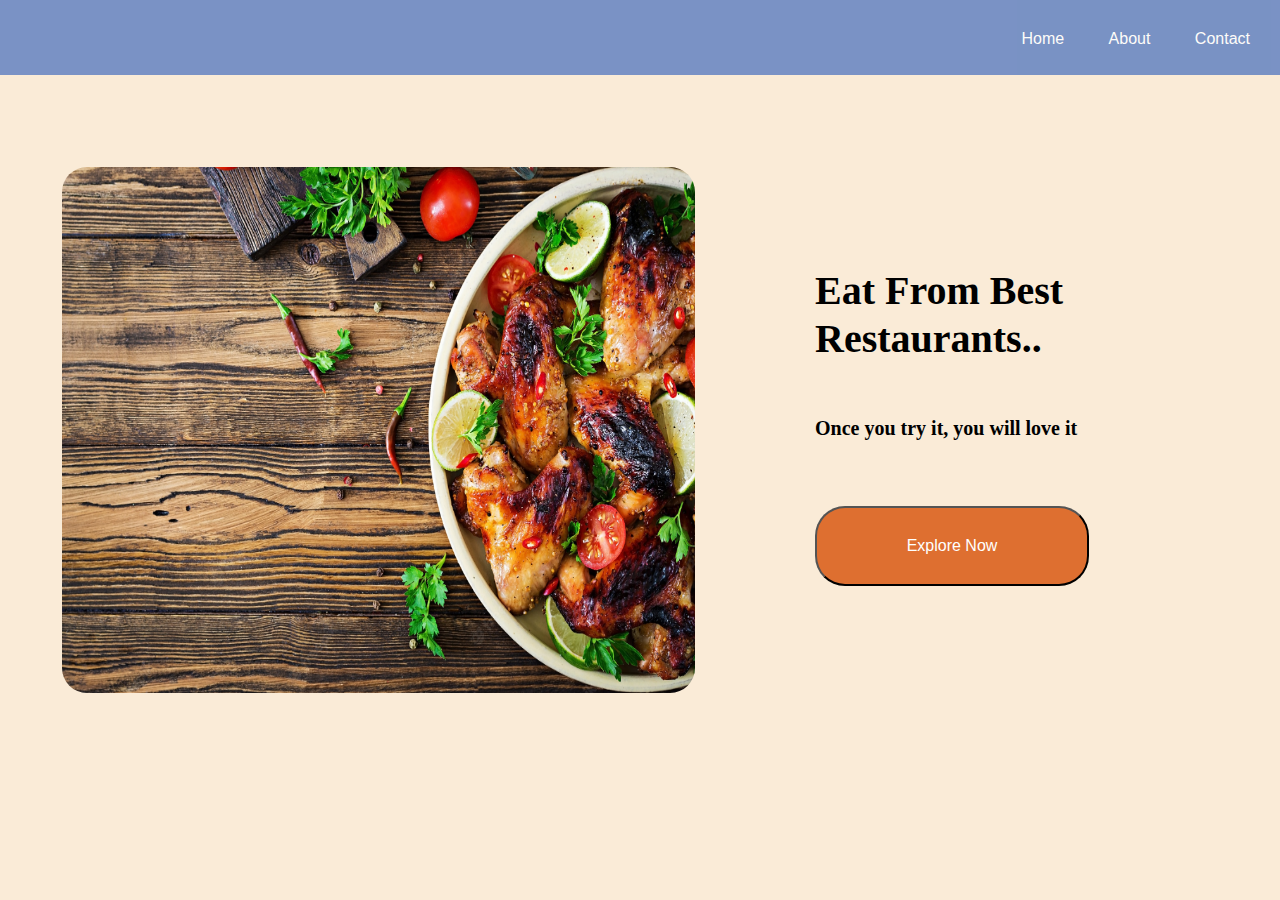
<file: index.html>
<html lang="en">
    <head>
        <meta charset="UTF-8">
        <meta http-equiv="X-UA-Compatible" content="IE=edge">
        <meta name="viewport" content="width=device-width, initial-scale=1.0">
        <title>Home Page</title>
        <link rel="stylesheet" href="rest.css">
    </head>
    <body>
        <header>
            <div class="logo">
                <p></p>

            </div>
            <nav>
                <ul>
                    <li><a href="index.html">Home</a></a></li>
                    <li><a href="rest1.html">About</a></li>
                    <li><a href="rest2.html">Contact</a></li>
                </ul>
            </nav>
        </header>
        <img src="1.jpg" alt="">
        <h1>Eat From Best Restaurants..</h1>
        <h2>Once you try it, you will love it</h2>
        <button>Explore Now</button>
    </body>
    </html>
</file>
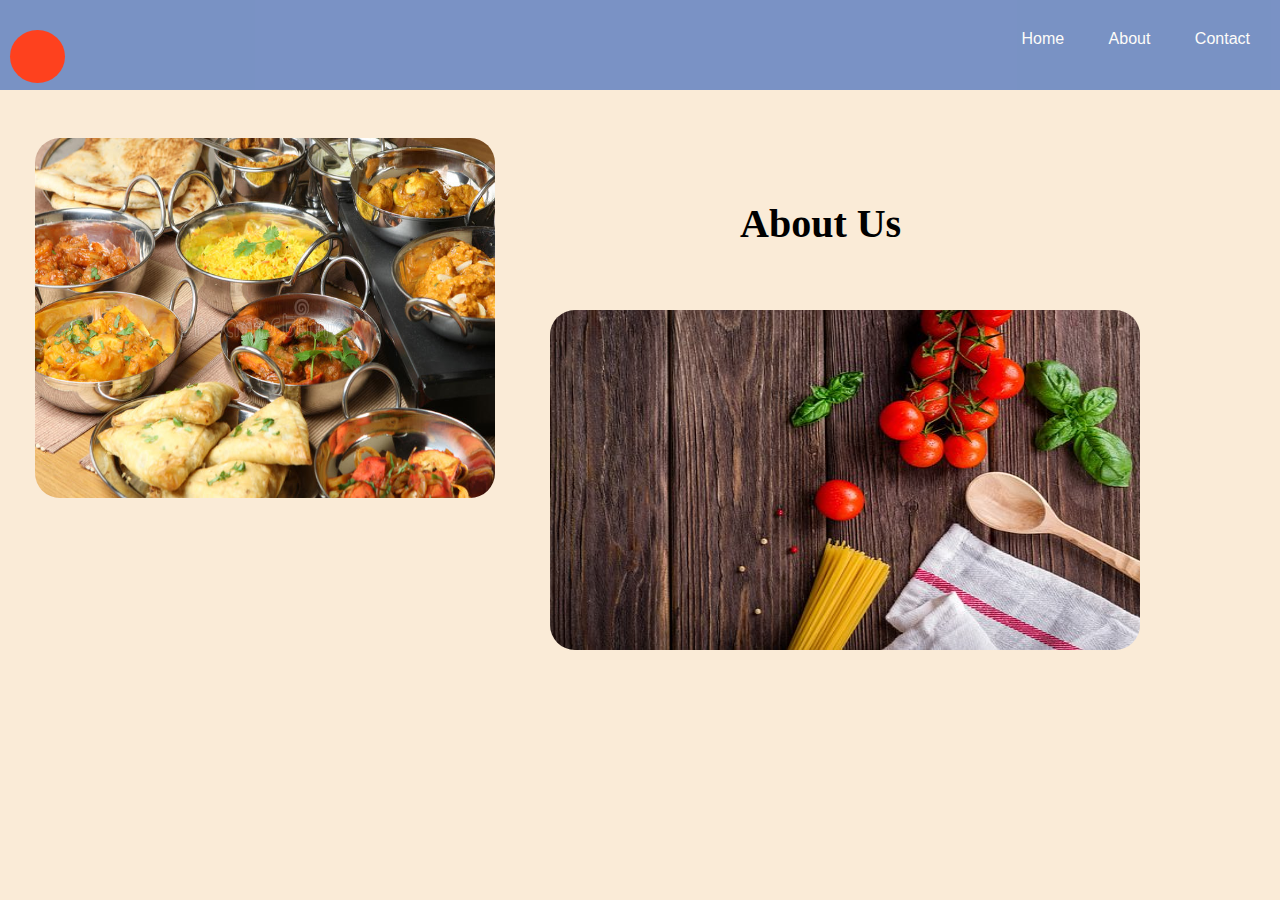
<file: rest1.html>
<html lang="en">
    <head>
        <meta charset="UTF-8">
        <meta http-equiv="X-UA-Compatible" content="IE=edge">
        <meta name="viewport" content="width=device-width, initial-scale=1.0">
        <title>Navbar</title>
        <style>
            *{
    margin: 0;
    padding: 0;
    box-sizing: border-box;
    font-family: arial;
}
body{
    background-color: antiquewhite;
}
header{
    width: 100%;
    height: 90px;
    display: flex;
    justify-content: space-between;
    align-items: centre;
    padding: 30px 10px;
    background-color:#6484C1;
    opacity: 86%;
}
nav li{
    display: inline-block;
    list-style: none;
    padding: 0px 20px;
}
a,button{
    font-size: 16px;
    font-weight: 500;
    color:white;
    cursor: pointer;
    text-decoration: none;
}
img{
    position: absolute;
width: 460px;
height: 360px;
left: 35px;
top: 138px;
border-radius: 25px;
}
h1{
    position: absolute;
width: 177px;
height: 48px;
left: 740px;
top: 200px;
font-family: 'Inter';
font-style: normal;
font-weight: 700;
font-size: 40px;
line-height: 48px;
color: #000000;
}
.image2{
    position: absolute;
width: 590px;
height: 340px;
left: 550px;
top: 310px;
border-radius: 25px;
}
.circle {
            width: 55px;
            height: 53px;
            left: 35px;
            top: 13px;
            background-color: rgb(255, 38, 0);
            border-radius: 50%;
        }
        </style>
    </head>
    <body>
        <header>
            <div class="circle">
               
            </div>
            <nav>
                <ul>
                    <li><a href="index.html">Home</a></a></li>
                    <li><a href="rest1.html">About</a></li>
                    <li><a href="rest2.html">Contact</a></li>
                </ul>
            </nav>
        </header>
        <img src="2.jpg" alt="">
        <h1>About Us</h1>
        <img class="image2" src="3.jpg" alt="">
    </body>
    </html>
</file>
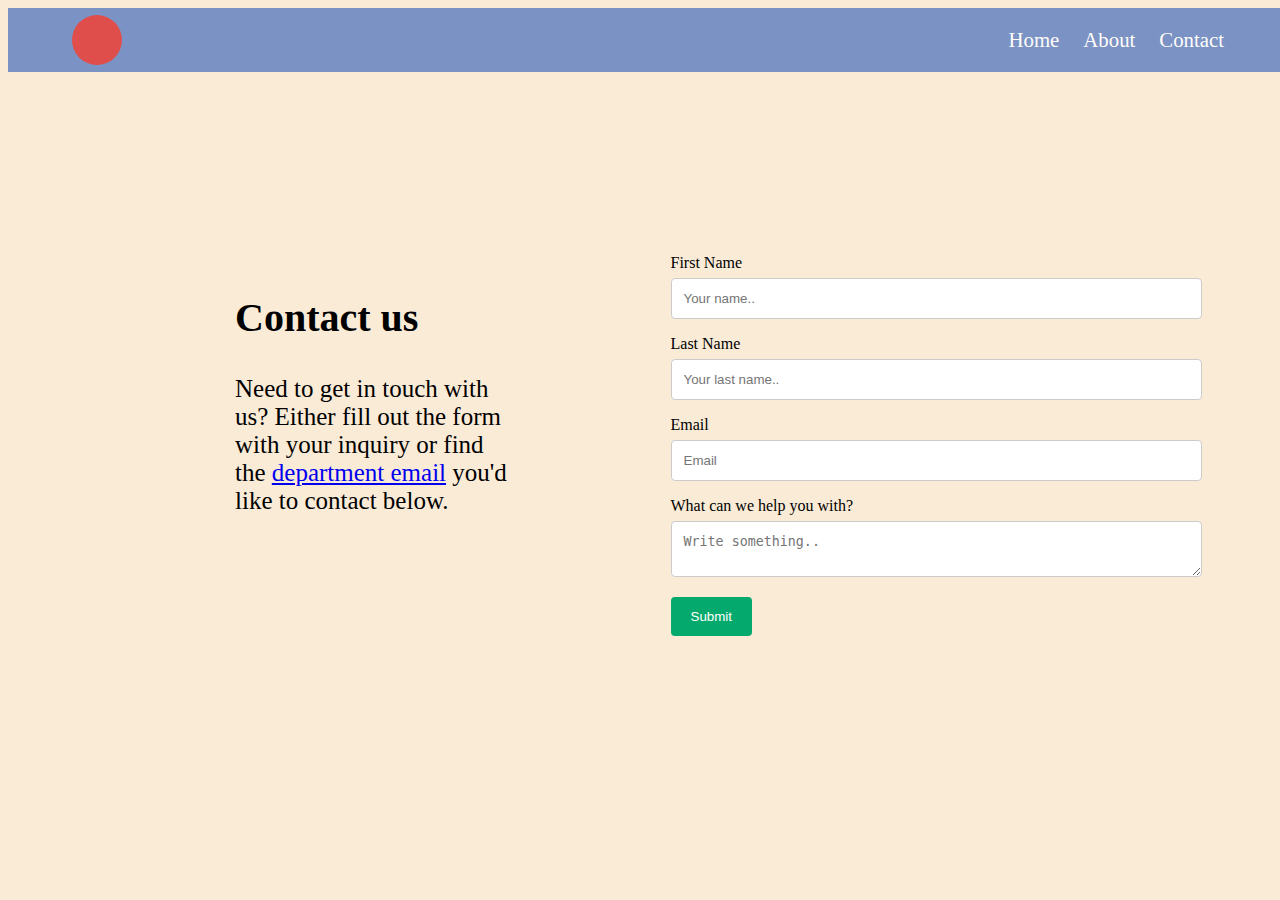
<file: rest2.html>
<!DOCTYPE html>
<html lang="en">
<head>
    <meta charset="UTF-8">
    <meta http-equiv="X-UA-Compatible" content="IE=edge">
    <meta name="viewport" content="width=device-width, initial-scale=1.0">
    <title>Contact US</title>
    <style>
        .container{
            max-width: 1200px;
            width: 90%;
            margin: auto;
        }
        .navbar{
            position: fixed;
            width: 100%;
            background: #6484C1;
            color: white;
            opacity: 0.85;
            z-index: 100;
        }
        .navbar-container{
            display: flex;
            justify-content: space-between;
            height: 64px;
            align-items: center;
        }

        .menu-items{
            order: 2;
            display: flex;
        }
        .logo{
            height: 50px;
            width: 50px;
            background-color:#DB3333;
            border-radius: 50%;
        }
        .menu-items li{
            list-style: none;
            margin-left: 1.5rem;
            font-size: 1.3rem;
        }
        .navbar a{
            color: white;
            text-decoration: none;
            font-weight: 500;
            transition: color 0.3s ease-in-out;
        }
        body{
            background-color: antiquewhite;
        }
        .heading{
            position: absolute;
            width: 274px;
            height: 96px;
            top: 267px;
            left: 235px;
            font-weight: 700;
            font-size: 20px;
            line-height: 48px;
        }
        p{
            position: absolute;
            width: 274px;
            left: 235px;
            height: 96px;
            top: 350px;
            font-size: 25px;
        }
        .contact{
            position: absolute;
            width: 590px;
            height: 340px;
            left: 641px;
            top: 254px;
            border-radius: 25px;
        }
        input[type=text], select, textarea {
            width: 100%;
            padding: 12px;
            border: 1px solid #ccc;
            border-radius: 4px;
            box-sizing: border-box;
            margin-top: 6px;
            margin-bottom: 16px;
            resize: vertical;
        }
        input[type=submit] {
            background-color: #04AA6D;
            color: white;
            padding: 12px 20px;
            border: none;
            border-radius: 4px;
            cursor: pointer;
        }
    </style>
</head>
<body>
    <nav class="navbar">
        <div class="navbar-container container">
            <ul class="menu-items">
                <li><a href="index.html">Home</a></li>
                <li><a href="rest1.html">About</a></li>
                <li><a href="rest2.html">Contact</a></li>
            </ul>
            <h1 class="logo"></h1>
        </div>
    </nav>
    <div class="heading">
        <h1>Contact us</h1>
    </div>
    <div class="para">
        <p><p>Need to get in touch with us? Either fill out the form with your inquiry or find the <a href="#">department email</a> you'd like to contact below.</p></p>
    </div>
    <div class="contact">
        <div class="container">
            <form>
              <label for="fname">First Name</label>
              <input type="text" id="fname" name="firstname" placeholder="Your name..">
          
              <label for="lname">Last Name</label>
              <input type="text" id="lname" name="lastname" placeholder="Your last name..">

              <label for="email">Email</label>
              <input type="text" id="email" name="email" placeholder="Email">
              <br>
              <label for="subject">What can we help you with?</label>
              <textarea id="subject" name="subject" placeholder="Write something.."></textarea>
          
              <input type="submit" value="Submit">
            </form>
          </div>
    </div>
</body>
</html>
</file>
<file: rest.css>
*{
    margin: 0;
    padding: 0;
    box-sizing: border-box;
    font-family: arial;

}
body{
    background-color: antiquewhite;
}
header{
    width: 100%;
    height: 75px;
    display: flex;
    
    justify-content: space-between;
    align-items: centre;
    padding: 30px 10px;
    background-color:#6484C1;
    opacity: 86%;
}
nav li{
    display: inline-block;
    list-style: none;
    padding: 0px 20px;
}
a,button{
    font-size: 16px;
    font-weight: 500;
    color:white;
    cursor: pointer;
    text-decoration: none;
}
img{
    position: absolute;
    width: 633px;
    height: 526px;
    left: 62px;
    top: 167px;
    border-radius: 25px;
}
h1{
    position: absolute;
width: 274px;
height: 96px;
left: 815px;
top: 267px;

font-family: 'Inter';
font-style: normal;
font-weight: 700;
font-size: 40px;
line-height: 48px;

}
h2{
    position: absolute;
width: 297px;
height: 24px;
left: 815px;
top: 416px;

font-family: 'Inter';
font-style: normal;
font-weight: 700;
font-size: 20px;
line-height: 24px;
}
button{
    position: absolute;
width: 274px;
height: 80px;
left: 815px;
top: 506px;

background: #DE6F30;
border-radius: 30px;

}
</file>
